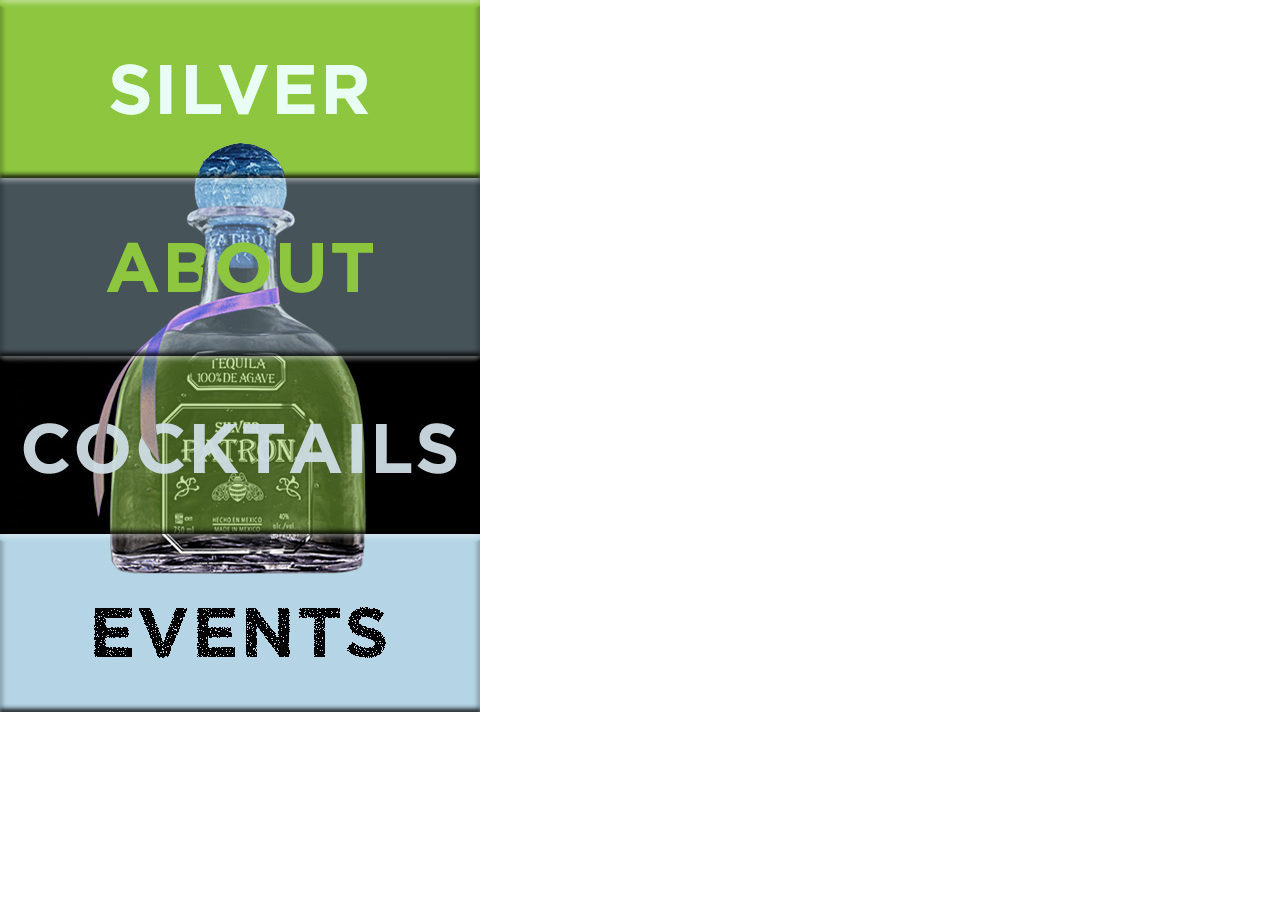
<file: index.html>
<!DOCTYPE html>
<html lang="en">
<head>
    <meta charset="UTF-8">
     <meta name="viewport" content="width=device-width, user-scalable=no">
    <title>Patrón Tequila</title>
    <link rel="shortcut icon" href="/favicon.ico" type="image/x-icon">
<link rel="icon" href="/favicon.ico" type="image/x-icon">

<link rel="stylesheet" href="css/index.css">

</head>
<body>
   
   <div id="wrap">
       
       
       <p class="mob_button">
           <a href="./silver.html">
           <img src="images/mob_Home_01.jpg" alt="Silver.html button">
           </a>
       </p>
       
       <p class="mob_button">
           <a href="/about.html">
           <img src="images/mob_Home_02.jpg" alt="about.html button">
           </a>
       </p>
       
       <p class="mob_button">
          <a href="/cocktails.html">
           <img src="images/mob_Home_03.jpg" alt="cocktails.html button">
           </a>
       </p>
       
       <p class="mob_button">
           <a href="/events.html">
           <img src="images/mob_Home_04.jpg" alt="events.html button">
           </a>
       </p>
       
       
       <p id="pc_ani1"><img src="images/pc_home_ani.gif" alt="animation of patron bottle"></p>
       
       <div id="curious"> 
           <a href="/silver.html">CURIOUS?</a>
    
       </div>
       
       
       
       
       
       
       
       
       
       
       
   </div>
   
   
   
   
   
   
    
</body>
</html>
</file>
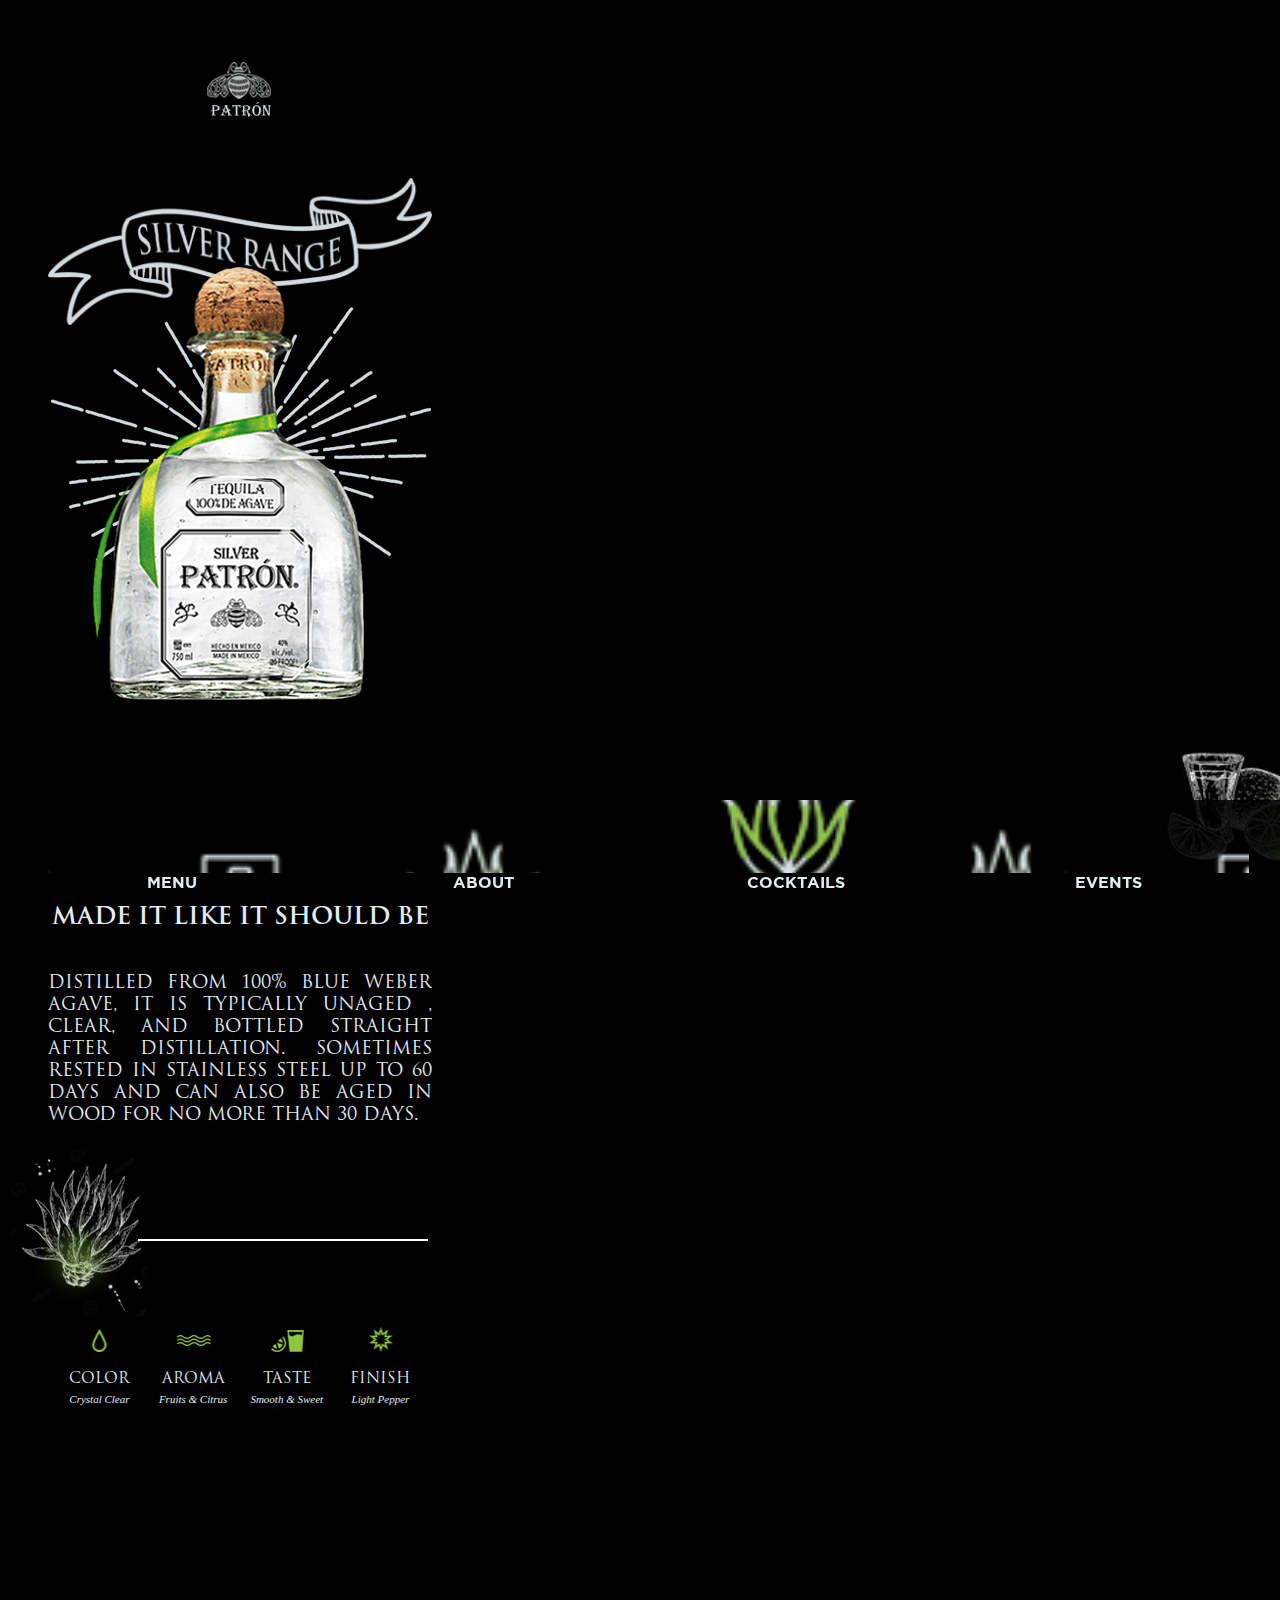
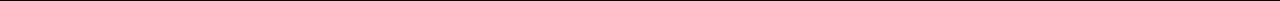
<file: silver.html>
<!DOCTYPE html>
<html lang="en">
<head>
    <meta charset="UTF-8">
    <title>Silver Patrón</title>
    <link rel="stylesheet" href="css/silver.css">

</head>
<body>
    <div id="wrap">
        <header>
            <h1><a href="./index.html">Patron logo</a></h1>
        </header>
        
        
        <section class="intro">
            <p class="title">
                <img src="./images/mob/mob_ribbon2.png" alt="title :silver range">
            </p>

        <div class="main_image">
            
            <img src="images/mob/bottle_raylight_03.png" alt="photo of silver patron">
            
        </div>
        
        </section>
        
        <div id="menu">
            <ul>
                <li>
                    <a href="/index.html"><span></span>
                        MENU
                    </a>
                </li>
                <li>
                    <a href="/about.html">
                       <span></span>
                        ABOUT
                    </a>
                </li>
                <li>
                    <a href="/cocktails.html">
                       <span></span>
                        COCKTAILS
                    </a>
                </li>
                <li>
                    <a href="/events.html">
                       <span></span>
                        EVENTS
                    </a>
                </li>
        
            </ul>
            
            
        </div>
   
       <section class="texts">
           
           <h2>Made it Like it should be</h2>
           
           <p>
               DISTILLED FROM 100% BLUE WEBER AGAVE, IT IS TYPICALLY UNAGED , CLEAR, AND BOTTLED STRAIGHT AFTER DISTILLATION. SOMETIMES RESTED IN STAINLESS STEEL UP TO 60 DAYS AND CAN ALSO BE AGED IN WOOD FOR NO MORE THAN 30 DAYS.
           </p>
           
           <hr id="line">
           
           <div id="elements">
               <ul>
                   
                   <li>
                      <span class="symbol"></span>
                      <p>
                      COLOR 
                      </p>
                       <span class="detail">Crystal Clear</span>
                  </li>
                   <li>
                      <span class="symbol"></span>
                      <p>
                      AROMA 
                      </p>
                       <span class="detail">Fruits &amp; Citrus</span>
                  </li>
                   <li>
                      <span class="symbol"></span>
                      <p>
                      TASTE 
                      </p>
                       <span class="detail">Smooth &amp; Sweet</span>
                  </li>
                   <li>
                      <span class="symbol"></span>
                      <p>
                      FINISH 
                      </p>
                       <span class="detail">Light Pepper</span>
                  </li>                                                      
                   
               </ul>
               
               
           </div>
           
           
       </section>
   
   
   
   
   
   
   
   
   
    </div>
    
    
    
</body>
</html>
</file>
<file: css/silver.css>
@charset 'utf-8';
@font-face {
         font-family:'gotham_bold';
    src:url('../fonts/GothamBold.eot');
   src:url('../fonts/GothamBold.woff')format('woff'); src:url('../fonts/GothamBold.ttf') format('truetype');
}

@font-face{
 font-family:'trajan';
 src:url('../fonts/Trajan.eot');
src:url('../fonts/Trajan.woff')format('woff'); src:url('../fonts/Trajan.ttf') format('truetype'); 
    
}

@font-face{
 font-family:'trajan_bold';
 src:url('../fonts/TrajanBold.eot');
src:url('../fonts/TrajanBold.woff')format('woff'); src:url('../fonts/TrajanBold.ttf') format('truetype'); 
    
}








*{margin:0; padding:0;}
a{text-decoration:none; color:#e3edf0;}
ul li{list-style:none;}
body{background-color:#000000; color:#e3edf0;
    width:100%;
max-width:480px;
min-width:320px;
font-family:'georgia','verdana','tahoma','arial';
background-image:url(../images/mob/mob_agave_bg.jpg),url(../images/mob/mob_lime_bg.jpg);
background-repeat:no-repeat;
background-position:1% 1150px,102% 750px;
    
    
}

#wrap{
/*480-100px (marginx2)=380/480*100=79.5
    80%*/
    width:80%;
    margin:0 auto; /*10% each*/
    overflow:hidden;
   
}


#wrap header{
    width:100%;
    height:178px; 
}
#wrap header h1 {
       text-indent:-50000px;
}

#wrap header h1 a{
    display:block;
    width:100%;
    height:178px;
     background-image:url(../images/mob/mob_logo.png);
    background-repeat:no-repeat;
    background-position:center;
}
#wrap .intro{
    width:100%;
}

#wrap .intro .title{
    width:100%;
    
}
#wrap .intro .title img{
width:100%;
    display:inline-block;
}

#wrap .intro .main_image{

}
#wrap .intro .main_image{
    position:relative;
    top:-100px; left:0;
    width:100%;
}

#wrap #menu {
    width:100%;
position:fixed;
    bottom:00; left:00;
    background-color:rgba(0,0,0,0.85);
    height:100px;
}

#wrap #menu ul li{
    float:left;
    width:22%;
    margin-right:2.4%;
 
}

#wrap #menu ul li:nth-of-type(1){margin-left:2.4%;}

#wrap #menu ul li a{
    display:block;
    text-align:center;
    width:100%;
    height:90px;
font-family:'gotham_bold';
    box-sizing:border-box;
}

#wrap #menu ul li a span{
    display:block;
    width:100%;
    height:48px;
    padding-bottom:25px;
background-size:250%;
}

#wrap #menu ul li:nth-of-type(1)
a span{
    background-image:url(../images/mob/menu_sprite.png);
    background-position:-175px -1px;

}

#wrap #menu ul li:nth-of-type(2)
a span{
    background-image:url(../images/mob/menu_sprite.png);
    background-position:2px -1px;

}

#wrap #menu ul li:nth-of-type(3)
a span{
    background-image:url(../images/mob/menu_sprite.png);
    background-position:5px -78px;

}

#wrap #menu ul li:nth-of-type(4)
a span{
    background-image:url(../images/mob/menu_sprite.png);
    background-position:-95px -1px;

}
#wrap section.texts{
    margin-top:100px;
}

#wrap section.texts h2{
    font-family:'trajan_bold';
    text-transform:uppercase;
    text-align:center;
    font-size:24px;
    
}

#wrap section.texts > p{
    margin-top:40px;
    font-family:'trajan';
    text-align: justify;
    font-size:18px;
    
}

#wrap section.texts #line{
    display:block;
  width:75%;
    border:1px solid #ffffff;
    margin-top:112px;
    margin-left:90px;
    
}

#wrap section.texts #elements{
    width:100%;
height:300px;
}
#wrap section.texts ul {
    width:100%;
    margin-top:60px;
}
#wrap section.texts ul li{
    float:left;
 width:22%;
    margin-right:2.4%;
    text-align:center;
}

#wrap section.texts ul li:nth-of-type(1){
    margin-left:2.4%;
}

#wrap #elements ul li .symbol{
    background-image:url('../images/mob/menu_sprite.png');
    width:50%;
    height:40px;
margin:15px auto 15px;
    display:block;
}

#wrap #elements ul li:nth-of-type(1) .symbol{
    background-position:-5px -146px;
}
#wrap #elements ul li:nth-of-type(2) .symbol{
    background-position:-172px -78px;
}

#wrap #elements ul li:nth-of-type(3) .symbol{
    background-position:-90px -78px;
}
#wrap #elements ul li:nth-of-type(4) .symbol{
    background-position: -57px -146px;
}

#wrap #elements ul li p{
    font-family:'trajan';
    font-size:15px;
    
}
#wrap #elements ul li .detail{
    font-family:'georgia';
    font-style:italic;
    text-align:center;
    font-size:11px;
}
</file>
<file: css/index.css>
@charset 'utf-8';

*{margin:0; padding:0;}
a{text-decoration:none;
color:black;}

img{vertical-align: top;}

/******RESET DONE********/




/**********MOBILE FIRST**********/
body{
    max-width:480px;
    min-width:320px;   
    overflow:hidden;
   
}
#wrap{
    width:100%;
    margin:0 auto;
    
}

#wrap .mob_button{
    width:100%;
    
}

#wrap .mob_button a{
    width:100%;
}
#wrap .mob_button a img{
    width:100%;
    
    
}
#pc_ani1{display:none;}
#curious {display:none;}




/******TABLET 800px***********/


/********PC1600px*********/
</file>
